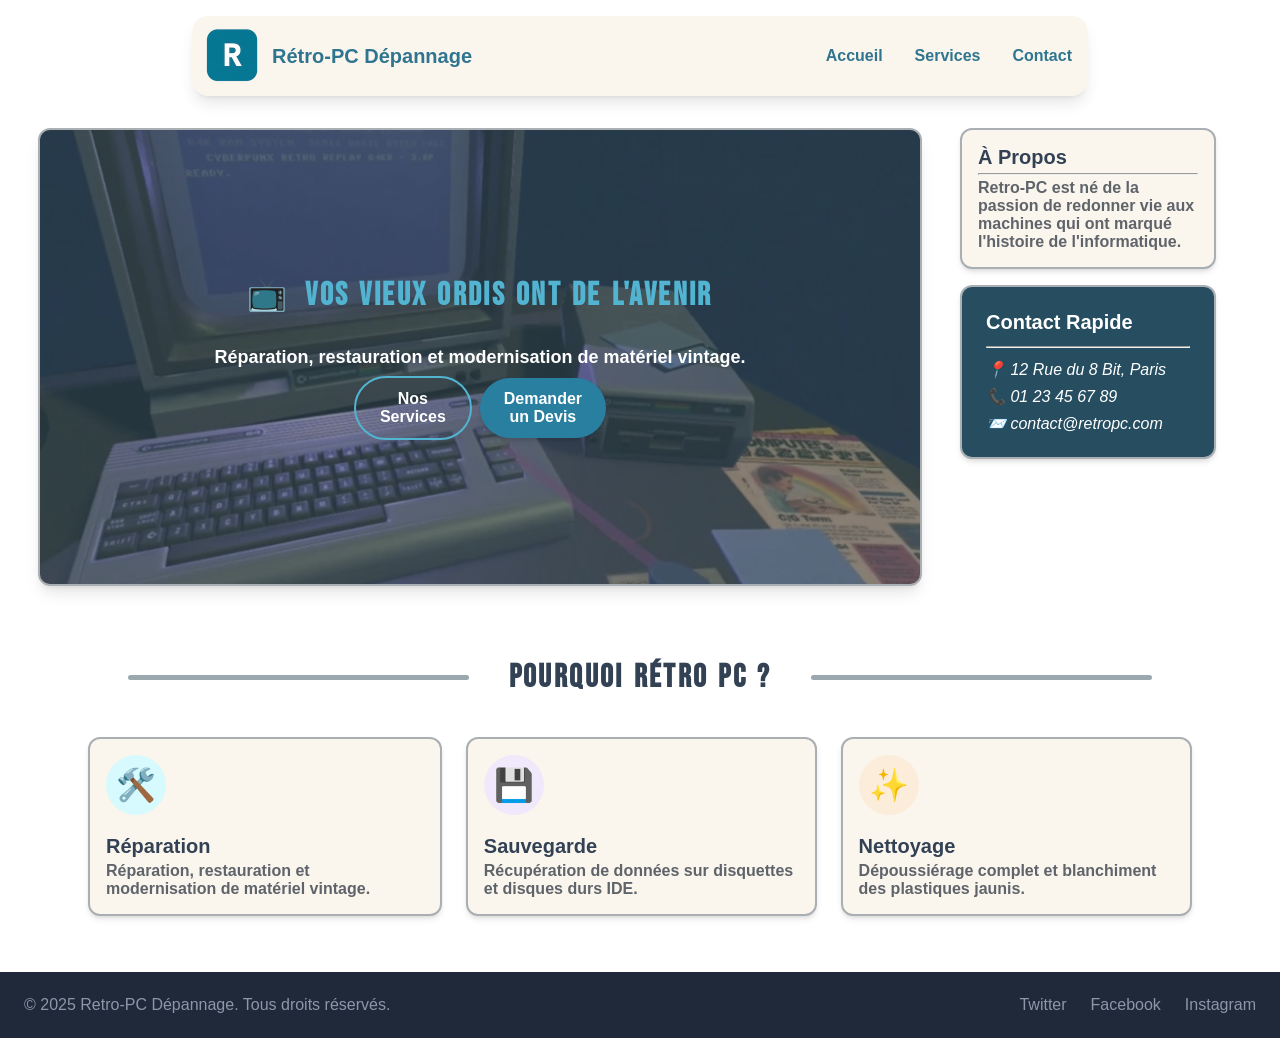
<file: index.html>
<!DOCTYPE html>
<html lang="fr-FR">
  <head>
    <meta charset="UTF-8" />
    <meta name="viewport" content="width=device-width, initial-scale=1.0" />
    <!-- Tag ajouté suite aux recommendations de "Audit Lighthouse" catégorie "SEO" -->
    <meta
      name="description"
      content="Réparation, sauvegarde, nettoyage d'ordinateur Vintage sur Paris."
    />
    <link rel="stylesheet" href="./style_moderne.css" />
    <title>Accueil - Rétro-PC Dépannage</title>
  </head>
  <!-- ID utilisé pour le grid layout spécifique à la page d'accueil -->
  <body id="home-page">
    <!-- Barre de Navigation -->
    <div class="navbar">
      <!-- Côté Gauche -->
      <div class="navbar-left-side">
        <a href="./index.html">
          <img
            class="logo"
            src="./images/logo-retro-pc-depannage.png"
            alt="Logo de l'entreprise 'Rétro PC Dépannage'"
          />
        </a>
        <p>Rétro-PC Dépannage</p>
      </div>

      <!-- Côté Droit - Liens de Navigation -->
      <nav class="navbar-links">
        <a href="./index.html">Accueil</a>
        <a href="./services.html">Services</a>
        <a href="./contact.html">Contact</a>
      </nav>
    </div>

    <!-- Header (Image avec titre principal et boutons vers les services & devis) -->
    <header id="header-section">
      <!-- Image de Fond -->
      <picture>
        <source srcset="./images/commodore-64.webp" type="image/webp" />
        <img
          src="./images/comodore-64.jpg"
          alt="Image d'un Ordinateur de type 'Commodore 64'"
        />
      </picture>

      <!-- Textes -->
      <div id="header-content">
        <h1>Vos vieux ordis ont de l'avenir</h1>
        <p>Réparation, restauration et modernisation de matériel vintage.</p>

        <!-- Boutons -->
        <div id="header-buttons-container">
          <a href="./services.html" class="button">Nos Services</a>
          <a href="./contact.html" class="button button-accent"
            >Demander un Devis</a
          >
        </div>
      </div>
    </header>

    <!-- Contenu Principal (Présentation de ce que fait l'entreprise dans les grandes lignes) -->
    <main id="company-presentation-container">
      <h2 class="decorated-title">Pourquoi Rétro PC ?</h2>

      <!-- Cartes -->
      <div class="card-container">
        <!-- Carte Réparation -->
        <div class="card card-animation">
          <p class="card-icon icon-primary-light">🛠️</p>

          <!-- Titre & Description -->
          <h3>Réparation</h3>
          <p>Réparation, restauration et modernisation de matériel vintage.</p>
        </div>

        <!-- Carte Sauvegarde -->
        <div class="card card-animation">
          <!-- Icone -->
          <p class="card-icon icon-light-pink">💾</p>

          <!-- Titre & Description -->
          <h3>Sauvegarde</h3>
          <p>Récupération de données sur disquettes et disques durs IDE.</p>
        </div>

        <!-- Carte Nettoyage -->
        <div class="card card-animation">
          <!-- Icone -->
          <p class="card-icon icon-amber">✨</p>

          <!-- Titre & Description -->
          <h3>Nettoyage</h3>
          <p>Dépoussiérage complet et blanchiment des plastiques jaunis.</p>
        </div>
      </div>
    </main>

    <!-- Section d'Informations de l'Entreprise (Historique & Contact Rapide) -->
    <aside id="aside-information-container">
      <div id="aside-information-card-container">
        <!-- Carte 'A Propos' -->
        <div class="card">
          <h3>À Propos</h3>
          <hr />
          <p>
            Retro-PC est né de la passion de redonner vie aux machines qui ont
            marqué l'histoire de l'informatique.
          </p>
        </div>

        <!-- Carte de contact -->
        <div class="card contact-card">
          <h3>Contact Rapide</h3>
          <hr />
          <address>
            <div class="contact-card-text-container">
              <p>📍 12 Rue du 8 Bit, Paris</p>
              <p>📞 01 23 45 67 89</p>
              <p>📨 contact@retropc.com</p>
            </div>
          </address>
        </div>
      </div>
    </aside>

    <!-- Footer contenant les mentions légales et les liens vers les réseaux de l'entreprise -->
    <footer>
      <!-- Partie Gauche -->
      <p>© 2025 Retro-PC Dépannage. Tous droits réservés.</p>

      <!-- Partie Droite -->
      <nav>
        <a href="#lienTwitterRetroPC">Twitter</a>
        <a href="#lienFacebookRetroPC">Facebook</a>
        <a href="#lienInstagramRetroPC">Instagram</a>
      </nav>
    </footer>
  </body>
</html>
</file>
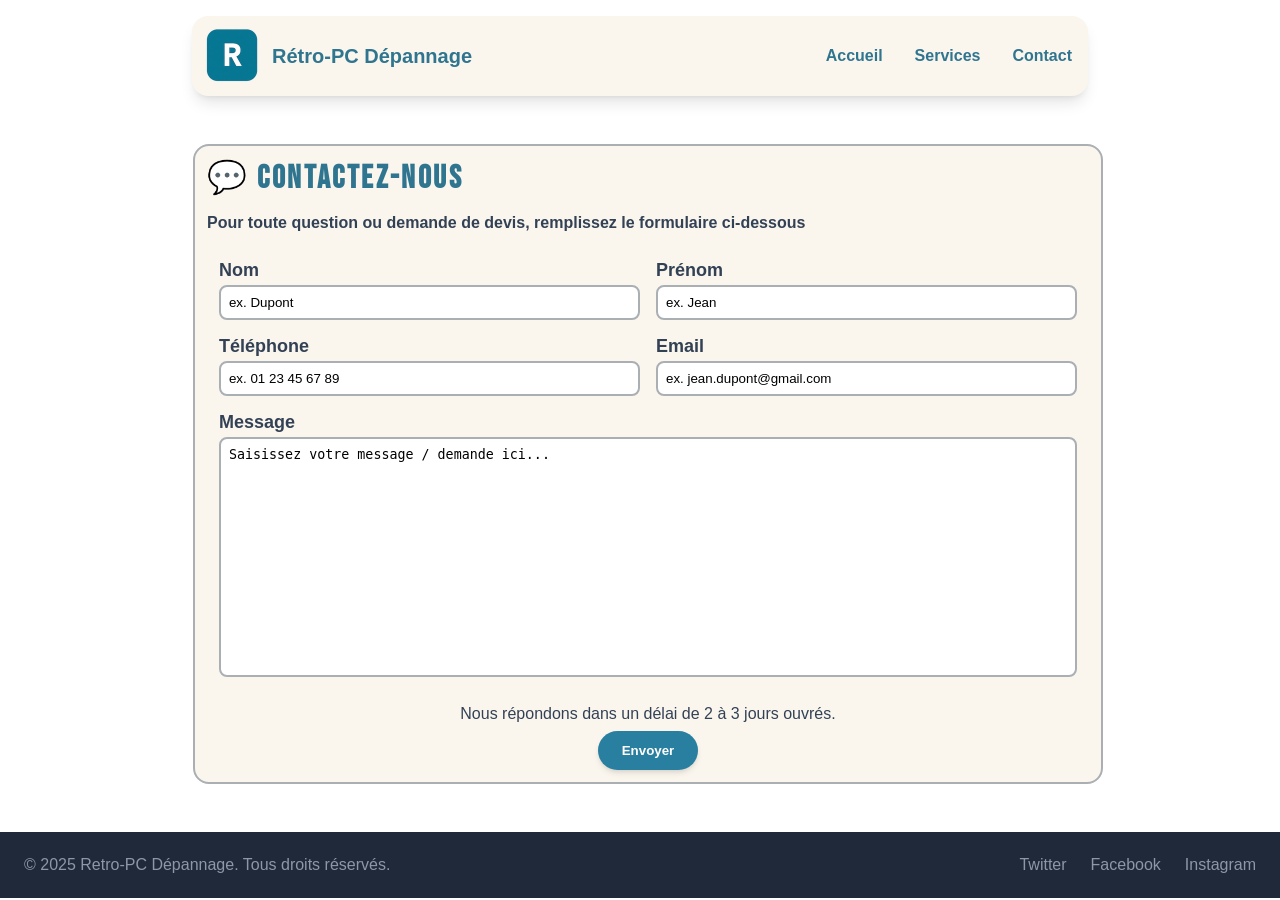
<file: contact.html>
<!DOCTYPE html>
<html lang="fr-FR">
  <head>
    <meta charset="UTF-8" />
    <meta name="viewport" content="width=device-width, initial-scale=1.0" />
    <link rel="stylesheet" href="./style_moderne.css" />
    <meta
      name="description"
      content="Une question ou demande de devis ? Contactez l'équipe de Rétro-PC pour obtenir une réponse."
    />
    <title>Nous Contacter - Rétro-PC Dépannage</title>
  </head>
  <body>
    <!-- Barre de Navigation -->
    <div class="navbar">
      <!-- Côté Gauche -->
      <div class="navbar-left-side">
        <a href="./index.html">
          <img
            class="logo"
            src="./images/logo-retro-pc-depannage.png"
            alt="Logo de l'entreprise 'Rétro PC Dépannage'"
          />
        </a>
        <p>Rétro-PC Dépannage</p>
      </div>

      <!-- Côté Droit - Liens de Navigation -->
      <nav class="navbar-links">
        <a href="./index.html">Accueil</a>
        <a href="./services.html">Services</a>
        <a href="./contact.html">Contact</a>
      </nav>
    </div>

    <!-- Formulaire -->
    <main>
      <form id="contact-form">
        <fieldset>
          <!-- En-tête du formulaire -->
          <legend><h1>Contactez-nous</h1></legend>
          <p id="form-description">
            Pour toute question ou demande de devis, remplissez le formulaire
            ci-dessous
          </p>

          <!-- Champs -->
          <div id="form-input-container">
            <!-- Champ Nom -->
            <div class="form-input">
              <label for="input-name">Nom</label>
              <input
                id="input-name"
                name="lastname"
                type="text"
                placeholder="ex. Dupont"
                required
              />
            </div>

            <!-- Champ Prénom -->
            <div class="form-input">
              <label for="input-firstname">Prénom</label>
              <input
                id="input-firstname"
                name="firstname"
                type="text"
                placeholder="ex. Jean"
                required
              />
            </div>

            <!-- Champ Telephone -->
            <div class="form-input">
              <label for="input-phone">Téléphone</label>
              <input
                id="input-phone"
                name="phone"
                type="tel"
                placeholder="ex. 01 23 45 67 89"
                required
              />
            </div>

            <!-- Champ email -->
            <div class="form-input">
              <label for="input-email">Email</label>
              <input
                id="input-email"
                name="email"
                type="email"
                placeholder="ex. jean.dupont@gmail.com"
                required
              />
            </div>

            <!-- Champ message -->
            <div id="form-input-textarea" class="form-input">
              <label for="text-area">Message</label>
              <textarea
                id="text-area"
                name="message"
                rows="5"
                placeholder="Saisissez votre message / demande ici..."
                required
              ></textarea>
            </div>
          </div>

          <div id="form-footer">
            <p>Nous répondons dans un délai de 2 à 3 jours ouvrés.</p>

            <!-- Envoi des résultats-->
            <button type="submit" class="button button-accent">Envoyer</button>
          </div>
        </fieldset>
      </form>
    </main>

    <!-- Footer contenant les mentions légales et les liens vers les réseaux de l'entreprise -->
    <footer>
      <!-- Partie Gauche -->
      <p>© 2025 Retro-PC Dépannage. Tous droits réservés.</p>

      <!-- Partie Droite -->
      <nav>
        <a href="#lienTwitterRetroPC">Twitter</a>
        <a href="#lienFacebookRetroPC">Facebook</a>
        <a href="#lienInstagramRetroPC">Instagram</a>
      </nav>
    </footer>
  </body>
</html>
</file>
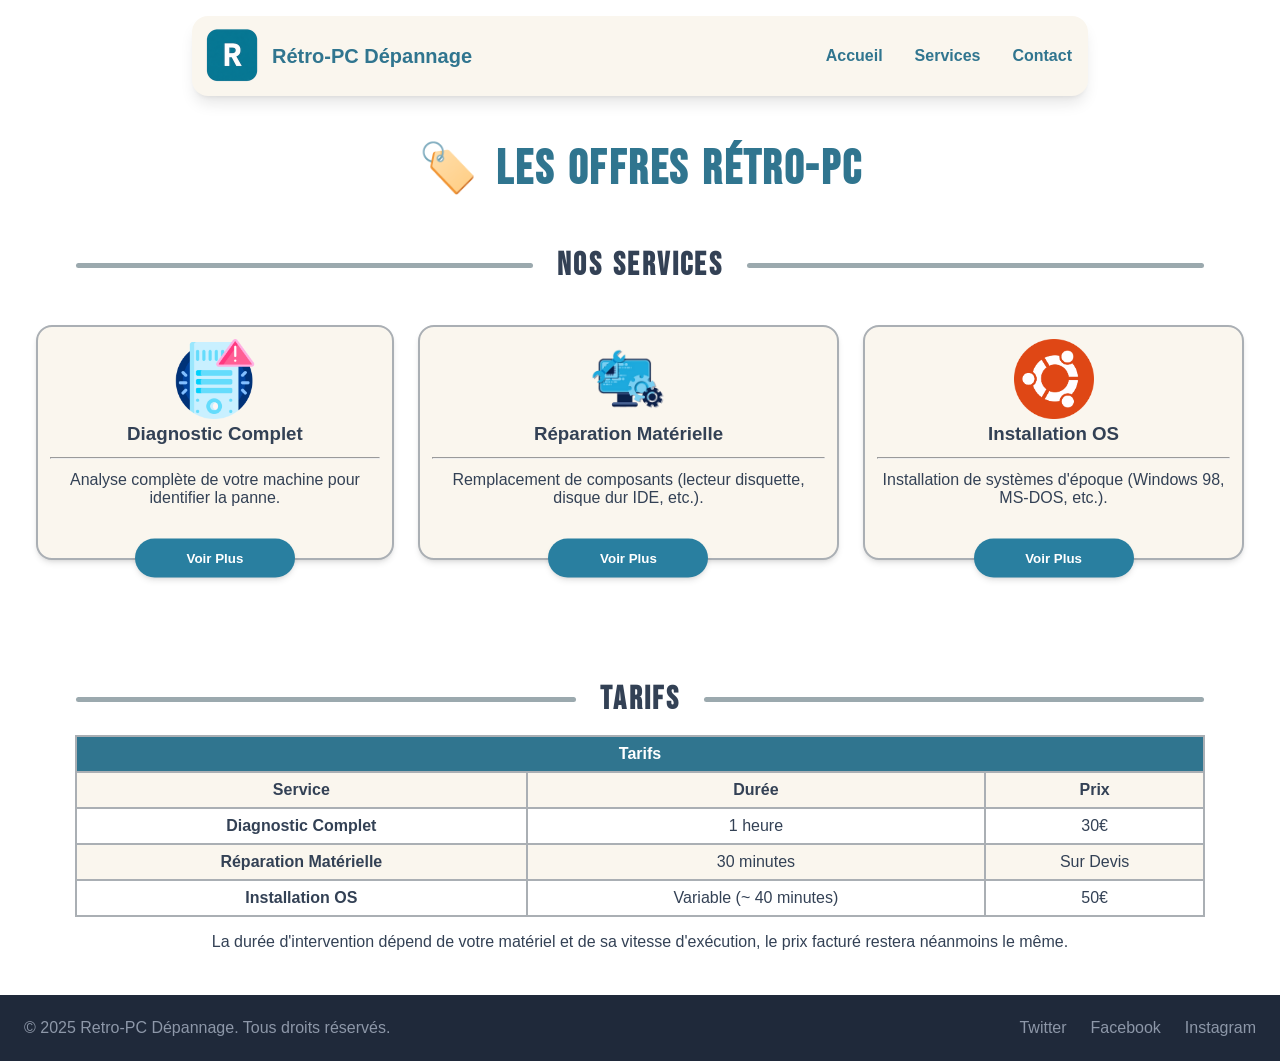
<file: services.html>
<!DOCTYPE html>
<html lang="fr-FR">
  <head>
    <meta charset="UTF-8" />
    <meta name="viewport" content="width=device-width, initial-scale=1.0" />
    <meta
      name="description"
      content="Découvrez nos services propre à votre ordinateur: Diagnostic Complet, Réparation Matérielle ou encore Installation d'un Systeme d'exploitation, tarifs à partir de 30€."
    />
    <link rel="stylesheet" href="./style_moderne.css" />
    <title>Nos Services - Rétro-PC Dépannage</title>
  </head>
  <body>
    <!-- Barre de Navigation -->
    <div class="navbar">
      <!-- Côté Gauche -->
      <div class="navbar-left-side">
        <a href="./index.html">
          <img
            class="logo"
            src="./images/logo-retro-pc-depannage.png"
            alt="Logo de l'entreprise 'Rétro PC Dépannage'"
          />
        </a>
        <p>Rétro-PC Dépannage</p>
      </div>

      <!-- Côté Droit - Liens de Navigation -->
      <nav class="navbar-links">
        <a href="./index.html">Accueil</a>
        <a href="./services.html">Services</a>
        <a href="./contact.html">Contact</a>
      </nav>
    </div>

    <main id="service-section-container">
      <h1>Les Offres Rétro-PC</h1>

      <section id="service-section">
        <h2 class="decorated-title">Nos Services</h2>
        <div class="card-container">
          <!-- Cartes de services -->
          <!-- Carte Diagnostic Complet -->
          <div class="service-card card-animation">
            <div class="service-card-upper-section">
              <img
                src="./images/image-panne-ordinateur.png"
                alt="Dessin d'une tour d'ordinateur ayant un problème / panne"
              />
              <h3>Diagnostic Complet</h3>
            </div>
            <hr />
            <p>Analyse complète de votre machine pour identifier la panne.</p>

            <button class="button button-accent">Voir Plus</button>
          </div>

          <!-- Carte Réparation Matérielle -->
          <div class="service-card card-animation">
            <div class="service-card-upper-section">
              <img
                src="./images/image-remplacement-composants-ordinateur.png"
                alt="Dessin d'un ordinateur en réparation"
              />
              <h3>Réparation Matérielle</h3>
            </div>
            <hr />
            <p>
              Remplacement de composants (lecteur disquette, disque dur IDE,
              etc.).
            </p>

            <button class="button button-accent">Voir Plus</button>
          </div>

          <!-- Carte Installation OS -->
          <div class="service-card card-animation">
            <div class="service-card-upper-section">
              <img
                src="./images/logo-ubuntu.webp"
                alt="Logo du Système d'Exploitation Ubuntu"
              />
              <h3>Installation OS</h3>
            </div>
            <hr />
            <p>Installation de systèmes d'époque (Windows 98, MS-DOS, etc.).</p>

            <button class="button button-accent">Voir Plus</button>
          </div>
        </div>
      </section>

      <section id="pricing-section">
        <h2 class="decorated-title">Tarifs</h2>

        <!-- Tableau de tarifs -->
        <table>
          <caption>
            La durée d'intervention dépend de votre matériel et de sa vitesse
            d'exécution, le prix facturé restera néanmoins le même.
          </caption>

          <thead>
            <tr>
              <th colspan="3" id="pricing-table-header-banner">Tarifs</th>
            </tr>
            <tr>
              <th scope="col">Service</th>
              <th scope="col">Durée</th>
              <th scope="col">Prix</th>
            </tr>
          </thead>
          <tbody>
            <tr>
              <th scope="row">Diagnostic Complet</th>
              <td>1 heure</td>
              <td>30€</td>
            </tr>

            <tr>
              <th scope="row">Réparation Matérielle</th>
              <td>30 minutes</td>
              <td>Sur Devis</td>
            </tr>

            <tr>
              <th scope="row">Installation OS</th>
              <td>Variable (~ 40 minutes)</td>
              <td>50€</td>
            </tr>
          </tbody>
        </table>
      </section>
    </main>

    <!-- Footer contenant les mentions légales et les liens vers les réseaux de l'entreprise -->
    <footer>
      <!-- Partie Gauche -->
      <p>© 2025 Retro-PC Dépannage. Tous droits réservés.</p>

      <!-- Partie Droite -->
      <nav>
        <a href="#lienTwitterRetroPC">Twitter</a>
        <a href="#lienFacebookRetroPC">Facebook</a>
        <a href="#lienInstagramRetroPC">Instagram</a>
      </nav>
    </footer>
  </body>
</html>
</file>
<file: style_moderne.css>
/* Import de la police pour les titres depuis Google Fonts */
@import url("https://fonts.googleapis.com/css2?family=Bebas+Neue&display=swap");

/*
==============================================
DESIGN SYSTEM
==============================================
Définition de tous les "design tokens" pour assurer la cohérence du site web.
*/
:root {
  /* 1. Palette de Couleurs */
  --color-primary: #30758f;
  --color-accent: #52b4d1;
  --color-text: #334155;
  /* Couleur spécifique pour les éléments ayant un fond qui doit ressortir mais ou la lisibilité réduite avec --color-accent (changement préconisé par Audit Lighthouse) */
  --color-background-accent: #297fa0;
  --color-background: #ffffff;
  --color-surface: #faf6ee;
  --color-border: #aaafb4;
  --color-text-lighter: #8d97a8;
  --color-dark-blue: #1f293a;
  --color-muted: #5f636a;

  /* 2. Typographie */
  --font-sans: sans-serif;
  --font-title: "Bebas Neue", monospace;
  --font-size-sm: 0.875rem; /* 14px */
  --font-size-base: 1rem; /* 16px */
  --font-size-lg: 1.125rem; /* 18px */
  --font-size-xl: 1.25rem; /* 20px */
  --font-size-h3: 1.5rem; /* 24px */
  --font-size-h2: 2rem; /* 32px */
  --font-size-h1: 3rem; /* 48px */

  /* 3. Espacements */
  --space-1: 0.25rem; /* 4px */
  --space-2: 0.5rem; /* 8px */
  --space-3: 0.75rem; /* 12px */
  --space-4: 1rem; /* 16px */
  --space-6: 1.5rem; /* 24px */
  --space-8: 2rem; /* 32px */
  --space-12: 2.5rem; /* 40px */
  --space-16: 3rem; /* 48px */

  /* 4. Rayons de bordure */
  --radius-md: 0.375rem; /* 6px */
  --radius-lg: 0.5rem; /* 8px */
  --radius-xl: 0.75rem; /* 12px */
  --radius-2xl: 1rem; /* 16px */
  --radius-full: 63rem; /* Les bords se rejoingnent sans faire d'ovale */

  /* 5. Ombres */
  --shadow-md: 0 4px 6px -1px rgb(0 0 0 / 0.1), 0 2px 4px -2px rgb(0 0 0 / 0.1);
  --shadow-lg: 0 10px 15px -3px rgb(0 0 0 / 0.1),
    0 4px 6px -4px rgb(0 0 0 / 0.1);

  /* 6. Bordures */
  --border-base: solid var(--color-border) 2px;
  --border-accent: solid var(--color-accent) 2px;
}

/* Mode Sombre */
@media (prefers-color-scheme: dark) {
  :root {
    --color-primary: #30758f;
    --color-accent: #52b4d1;
    --color-text: #ffffff;
    /* Couleur spécifique au dark mode qui sera derrière les textes pour améliorer le contraste (navbar) */
    --color-text-background: #323232;
    --color-background: #242228;
    --color-surface: #48464a;
    --color-border: #aaafb4;
    --color-muted: #c9c9c9;
    --color-input-placeholder: #9ea0a5;
    --color-input-background: #212121;
  }
}
/*
==============================================
CLASSES UTILITAIRES REUTILISABLES
==============================================
Classes pour les éléments réutilisables comme les boutons, cartes ou autres
*/

/* Boutons */
.button {
  background-color: transparent;
  border-radius: var(--radius-full);
  border: var(--border-accent);
  padding: var(--space-2);
  padding-left: var(--space-4);
  padding-right: var(--space-4);
  color: white;
  font-weight: bold;
  text-decoration: none;
  align-self: center;
  text-wrap-mode: nowrap;
  cursor: pointer;
  transition: background-color 200ms ease-in-out;
}

.button:hover {
  background-color: var(--color-accent);
}

.button-accent {
  background-color: var(--color-background-accent);
  box-shadow: var(--shadow-md);
  border: none;
}

/* Cartes */
.card-container {
  display: flex;
  flex-direction: column;
  gap: var(--space-6);
}

.card {
  display: flex;
  flex-direction: column;
  gap: var(--space-1);
  border: var(--border-base);
  background-color: var(--color-surface);
  border-radius: var(--radius-xl);
  padding: var(--space-4);
  box-shadow: var(--shadow-md);
  transition: all 300ms ease-in-out;
}

.card .card-icon {
  /* Pas de system design car c'est une valeur spécifique qui ne sera pas réutilisée */
  width: 3.75rem;
  height: 3.75rem;
  display: flex;
  justify-content: center;
  align-items: center;
  margin-bottom: var(--space-4);
  font-size: var(--font-size-h2);
  border-radius: var(--radius-full);
}

/* Les cartes qui possèdent la classe "card-animation" auront une animation (shadow + scale + translateY) */
.card-animation:hover {
  transform: scale(1.03) translateY(-0.5rem);
  box-shadow: var(--shadow-lg);
}

.contact-card {
  display: flex;
  flex-direction: column;
  gap: var(--space-3);
  /* Pas de système Design pour cette couleur car elle n'est utilisée qu'une seule et unique fois */
  background-color: #264e60;
  color: white;
  padding: var(--space-6);
}

/* Différentes couleurs pour l'icone des cartes | Hors System Design car utilisée une seule et unique fois */
.icon-primary-light {
  background-color: #d6fafd;
}

.icon-light-pink {
  background-color: #f0e8fb;
}

.icon-amber {
  background-color: #fcedda;
}

.card h3 {
  font-size: var(--font-size-xl);
}

.card p {
  font-weight: bolder;
  color: var(--color-muted);
}

/* Carte de contact (adresse, tel et email de l'entreprise) */
.contact-card .contact-card-text-container {
  display: flex;
  flex-direction: column;
  gap: var(--space-2);
}

.contact-card .contact-card-text-container p {
  color: white;
  font-weight: normal;
}

.card .card-contact p {
  color: white;
}

/* Barres Horizontales avant et après un titre */
.decorated-title {
  display: flex;
  align-items: center;
  gap: var(--space-2);
  text-wrap-mode: nowrap;
}

.decorated-title::before,
.decorated-title::after {
  content: "";
  background-color: rgba(57, 85, 95, 0.5);
  /* Pas d'unité relative ici car le trait est décoratif et ne doit pas dépendre de la taille de police */
  height: 5px;
  border-radius: var(--radius-full);
  flex: 1;
  margin: 1rem;
}

/*
==============================================
STYLES GLOBAUX DE BASE
==============================================
Utilisation des tokens du Design System.
*/

/* Initialisation de la page */
* {
  margin: 0;
  padding: 0;
  box-sizing: border-box;
}

html {
  font-size: 16px;
}

header,
main,
aside {
  margin: var(--space-4);
}

body {
  display: grid;
  /* Pour forcer le footer à être tout en bas de la page, on étend le main */
  grid-template-areas:
    "navbar"
    "main"
    "footer";
  grid-template-rows: auto 1fr auto;
  row-gap: var(--space-8);
  column-gap: 0;
  color: var(--color-text);
  font-family: var(--font-sans);
  background-color: var(--color-background);
  -webkit-font-smoothing: antialiased;
  -moz-osx-font-smoothing: grayscale;
}

#home-page {
  grid-template-areas:
    "navbar"
    "header"
    "main"
    "aside"
    "footer";
  grid-template-rows: auto auto 1fr auto;
}

/* Styles pour les titres de section */
h1 {
  font-size: var(--font-size-h1);
  color: var(--color-primary);
  margin-bottom: var(--space-4);
}

h2 {
  font-size: var(--font-size-h2);
  margin-bottom: var(--space-6);
  font-weight: 700;
}

/* Animation "fadeInUp" pour chaque h2 */
@keyframes fadeInUp {
  0% {
    opacity: 0;
    transform: translateY(1.25rem);
  }

  100% {
    opacity: 1;
    transform: translateY(0);
  }
}

h1,
h2 {
  font-family: var(--font-title);
  letter-spacing: 0.15rem;
  word-spacing: 0.15rem;
  animation: fadeInUp 400ms ease-in-out;
}

/*****************************************************************************************************/
/************************************* ELEMENTS REUTILISABLES ****************************************/
/************************************* ELEMENTS REUTILISABLES ****************************************/
/************************************* ELEMENTS REUTILISABLES ****************************************/
/*****************************************************************************************************/

/*
==============================================
STYLES NAVBAR
==============================================
Styles liés à la navbar de la page (logo + liens de navigation)
*/
.navbar {
  grid-area: navbar;
  position: sticky;
  top: 0;
  z-index: 2;
  display: flex;
  justify-content: space-between;
  align-items: center;
  width: 92%;
  margin: auto;
  margin-top: var(--space-4);
  padding-right: var(--space-4);
  background-color: var(--color-surface);
  border-radius: var(--radius-2xl);
  box-shadow: var(--shadow-lg);
}

/* Pas de system design car c'est une valeur spécifique qui ne sera pas réutilisée */
.navbar .logo {
  display: block;
  width: 5rem;
  height: 5rem;
}

.navbar .navbar-left-side {
  display: flex;
}

.navbar .navbar-left-side p {
  display: none;
  margin: auto;
  color: var(--color-primary);
  font-size: var(--font-size-xl);
  font-weight: bold;
}

nav.navbar-links {
  display: flex;
  gap: var(--space-4);
  margin: auto;
}

nav.navbar-links a {
  /* Position relative pour pouvoir positionner le soulignement au survol par rapport aux liens */
  position: relative;
  text-decoration: none;
  color: var(--color-primary);
  font-weight: bolder;
}

/* Soulignement des liens (qui apparaitra au survol via la modification de la largeur (de 0 à 100%) */
nav.navbar-links a::after {
  content: "";
  position: absolute;
  left: 50%;
  /* Pixels pour un positionnement précis */
  bottom: -2px;
  width: 0%;
  height: 2px;
  background-color: var(--color-primary);
  transform: translateX(-50%);
  transition: width 300ms ease-in-out;
}

nav.navbar-links a:hover::after {
  width: 100%;
}

/*
==============================================
STYLES FOOTER / PIED DE PAGE
==============================================
Styles liés au pied de la page (mentions légales & liens vers les différents réseaux sociaux)
*/

footer {
  grid-area: footer;
  display: flex;
  justify-content: space-between;
  align-items: center;
  width: 100%;
  height: min-content;
  padding: var(--space-6);
  background-color: var(--color-dark-blue);
  color: var(--color-text-lighter);
}

footer nav {
  display: flex;
  flex-direction: column;
  justify-content: space-between;
  gap: var(--space-2);
}

footer nav a {
  text-decoration: none;
  color: var(--color-text-lighter);
  transition: color 300ms ease-in-out;
}

footer nav a:hover {
  color: white;
}

/*****************************************************************************************************/
/************************************* PAGE ACCUEIL - index.html *************************************/
/************************************* PAGE ACCUEIL - index.html *************************************/
/************************************* PAGE ACCUEIL - index.html *************************************/
/*****************************************************************************************************/

/*
==============================================
STYLES HEADER
==============================================
Styles liés au header de la page (titre principal, phrase d'accroche, image de présentation et boutons vers services et devis)
*/

#header-section {
  grid-area: header;
  /* Position relative pour que l'on puisse placer le filtre noir sur l'image par rapport au header */
  position: relative;
  display: flex;
  flex-direction: column;
  justify-content: center;
  align-items: center;
  width: 92%;
  /* Taille de l'image d'arrière plan, sans ce paramètre des bordures grises apparaissent quand la taille du header dépasse la taille de l'image (sur les grands écrans)*/
  max-width: 900px;
  margin: auto;
  border-radius: var(--radius-xl);
  border: var(--border-base);
  box-shadow: var(--shadow-lg);
  /* On cache les bords de l'image qui dépasse du conteneur pour que les coins apparaissent arrondis */
  overflow: hidden;
}

/* Léger filtre noir non-opaque pour mieux faire ressortir le texte */
#header-section::after {
  content: "";
  position: absolute;
  inset: 0;
  background-color: rgba(57, 85, 95, 0.6);
}

#header-section img {
  width: 100%;
  display: block;
}

#header-section #header-content {
  position: absolute;
  /* Z-Index positif pour que le texte apparaisse au dessus du filtre noir appliqué sur l'image */
  z-index: 1;
  margin: var(--space-4);
  text-align: center;
}

#header-section h1 {
  color: var(--color-accent);
  font-size: var(--font-size-xl);
}

#header-section h1::before {
  content: "📺";
  margin-right: 1rem;
}

#header-content p {
  font-size: var(--font-size-sm);
  color: white;
}

#header-section #header-buttons-container {
  display: flex;
  gap: var(--space-2);
  width: min-content;
  margin: auto;
  margin-top: var(--space-2);
}

/*
==============================================
STYLES ASIDE
==============================================
Styles liés à la section "aside" située sur le côté droit de la page (à côté du header) et qui contient l'histoire de l'entreprise (A propos) et la carte de contact rapide
*/
aside {
  grid-area: aside;
  display: flex;
  flex-direction: column;
  gap: var(--space-4);
  margin: auto;
  height: min-content;
  max-width: 80%;
}

/* Conteneur qui contient la carte "histoire de l'entreprise" et la carte de contact */
#aside-information-card-container {
  display: flex;
  flex-direction: column;
  gap: var(--space-4);
}

#aside-information-container h2 {
  font-size: var(--font-size-h3);
  text-align: center;
}

/*
==============================================
STYLES SECTION PRINCIPALE (MAIN)
==============================================
Styles liés à la section principale de la page (ce que propose l'entreprise)
*/

#company-presentation-container {
  grid-area: main;
  display: flex;
  flex-direction: column;
  max-width: 90%;
  margin: auto;
  padding-top: var(--space-12);
}

#company-presentation-container h2 {
  margin-bottom: var(--space-4);
  text-align: center;
  font-size: var(--font-size-h3);
}

.card-container {
  display: flex;
  flex-direction: column;
  gap: var(--space-6);
}

/*****************************************************************************************************/
/************************************* PAGE CONTACT - contact.html ***********************************/
/************************************* PAGE CONTACT - contact.html ***********************************/
/************************************* PAGE CONTACT - contact.html ***********************************/
/*****************************************************************************************************/

#contact-form {
  background-color: var(--color-surface);
  border: var(--border-base);
  border-radius: var(--radius-2xl);
  margin: auto;
  padding: var(--space-3);
}

#contact-form fieldset legend h1 {
  font-size: var(--font-size-h2);
}

#contact-form fieldset legend h1::before {
  content: "💬";
  margin-right: 0.5rem;
}

#contact-form fieldset #form-description {
  font-weight: 600;
}

#contact-form fieldset {
  display: flex;
  flex-direction: column;
  gap: var(--space-4);
  border: none;
}

#contact-form #form-input-container {
  display: grid;
  grid-template-rows: repeat(5, auto);
  grid-template-columns: 1fr;
  gap: var(--space-4);
  padding: var(--space-3);
}

#contact-form .form-input {
  display: flex;
  flex-direction: column;
  gap: var(--space-1);
}

#contact-form .form-input label {
  font-weight: bolder;
  font-size: var(--font-size-lg);
}

#contact-form fieldset input,
#contact-form fieldset textarea {
  padding: var(--space-2);
  border: var(--border-base);
  border-radius: var(--radius-lg);
}

#contact-form fieldset #form-footer {
  display: flex;
  flex-direction: column;
  gap: var(--space-2);
  margin: auto;
}

#contact-form fieldset #form-footer p {
  text-align: center;
}

/*****************************************************************************************************/
/************************************* PAGE SERVICES - services.html *********************************/
/************************************* PAGE SERVICES - services.html *********************************/
/************************************* PAGE SERVICES - services.html *********************************/
/*****************************************************************************************************/
#service-section-container {
  display: flex;
  flex-direction: column;
  gap: var(--space-16);
  margin: auto;
  padding: var(--space-3);
}

#service-section-container h1 {
  margin: auto;
}

#service-section-container h1::before {
  content: "🏷️";
  margin-right: 1rem;
}

#service-section-container #service-section {
  display: flex;
  flex-direction: column;
  gap: var(--space-4);
}
.service-card {
  display: flex;
  flex-direction: column;
  gap: var(--space-3);
  background-color: var(--color-surface);
  padding: var(--space-3);
  padding-bottom: 0;
  border: var(--border-base);
  border-radius: var(--radius-2xl);
  box-shadow: var(--shadow-md);
  transition: all 300ms ease-in-out;
}

.service-card button {
  width: 10rem;
  transform: translateY(50%);
  margin: auto;
  box-shadow: var(--shadow-md);
}

.service-card .service-card-upper-section {
  display: flex;
  flex-direction: column;
  gap: var(--space-1);
  margin: auto;
}

.service-card .service-card-upper-section img {
  height: 5rem;
  width: 5rem;
  margin: auto;
  border-radius: var(--radius-xl);
}

.service-card p {
  text-align: center;
}

/* Tarifs */
#pricing-section {
  display: flex;
  flex-direction: column;
  gap: var(--space-4);
  margin-top: var(--space-16);
}

#pricing-section table {
  width: 100%;
  text-align: center;
  margin: auto;
  caption-side: bottom;
  border-collapse: collapse;
}

#pricing-table-header-banner {
  background-color: var(--color-primary);
  color: white;
}

#pricing-section table th,
td {
  border: var(--border-base);
  padding: var(--space-2);
}

#pricing-section table tr:nth-child(even),
thead {
  background-color: var(--color-surface);
}

#pricing-section table caption {
  margin-top: var(--space-4);
}

/**************************************************************************************/
/************************************* RESPONSIVE *************************************/
/************************************* RESPONSIVE *************************************/
/************************************* RESPONSIVE *************************************/
/**************************************************************************************/

@media screen and (min-width: 768px) {
  /* Responsive du layout global de la page */
  #home-page {
    grid-template-columns: 3fr 1fr;
    grid-template-areas:
      "navbar navbar"
      "header aside"
      "main main"
      "footer footer";
  }

  aside {
    margin: 0;
  }

  main {
    margin-right: 0;
  }

  /* Responsive des composants réutilisables */
  .decorated-title {
    margin: var(--space-16);
    margin-top: 0;
    margin-bottom: 0;
  }

  .card-container {
    flex-direction: row;
    gap: var(--space-6);
    margin: var(--space-6);
  }

  .button {
    padding: var(--space-3);
    padding-left: var(--space-6);
    padding-right: var(--space-6);
  }

  /* Responsive de la Navbar */
  .navbar {
    width: 70%;
  }
  nav.navbar-links {
    gap: var(--space-8);
    margin: 0;
  }

  .navbar .navbar-left-side p {
    display: inline;
  }

  /* Responsive du footer */
  footer nav {
    flex-direction: row;
    gap: var(--space-6);
  }
  /* Responsive du Header */
  #header-section h1 {
    font-size: var(--font-size-h2);
  }

  #header-section p {
    font-weight: bolder;
    font-size: var(--font-size-lg);
  }

  #header-section p {
    margin-top: var(--space-8);
  }

  /* Responsive de la section main / principale */
  #company-presentation-container h2 {
    font-size: var(--font-size-h2);
    gap: var(--space-6);
  }

  /*********** RESPONSIVE PAGE CONTACT **********/

  /* Responsive du formulaire */
  #contact-form {
    max-width: 72%;
  }

  #contact-form #form-input-container {
    grid-template-rows: repeat(3, auto);
    grid-template-columns: repeat(2, 1fr);
  }

  #form-input-textarea {
    grid-column: span 2;
  }

  #form-input-textarea textarea {
    min-height: 15rem;
    resize: none;
  }

  #contact-form fieldset #form-footer {
    max-width: 50%;
  }

  /*********** RESPONSIVE PAGE SERVICES **********/
  #pricing-section table {
    width: 90%;
  }
}

/* Ajustements supplémentaires en mode sombre suite aux recommendations de "Audit Lighthouse" catégorie "Accessibilité" (contraste entre le fond et le texte) */
@media (prefers-color-scheme: dark) {
  .navbar nav,
  .navbar .navbar-left-side p {
    background-color: var(--color-text-background);
    padding: var(--space-4);
    border-radius: var(--radius-2xl);
    box-shadow: var(--shadow-lg);
  }

  .navbar nav a,
  .navbar .navbar-left-side p {
    color: var(--color-accent);
  }

  #contact-form h1 {
    color: var(--color-accent);
  }

  .form-input input,
  .form-input textarea {
    background-color: var(--color-input-background);
    color: white;
  }
}

.form-input input::placeholder,
.form-input textarea::placeholder {
  color: var(--color-input-placeholder);
}
</file>
